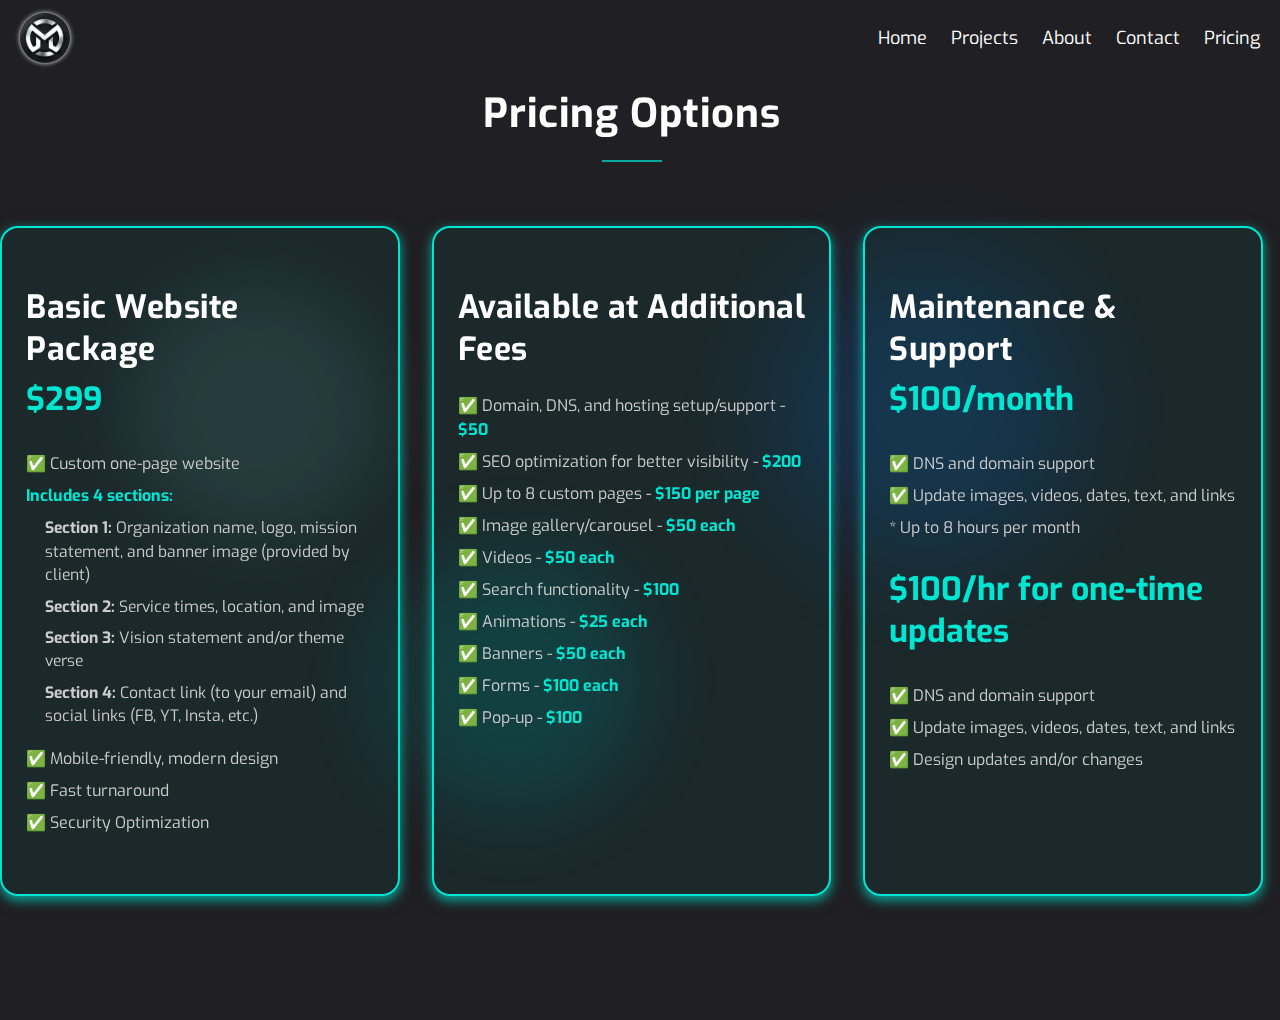
<file: pricing.html>
<!DOCTYPE html>
<html lang="en">

<head>
    <meta charset="UTF-8">
    <meta http-equiv="X-UA-Compatible" content="IE=edge">
    <meta name="viewport" content="width=device-width, initial-scale=1.0">
    <link rel="stylesheet" href="style.css">
    <link rel="stylesheet" href="pricing.css">
    <link rel="shortcut icon" href="images/Profile-Picture-Glitch-Animated.png" type="image/x-icon">
    <title>Pricing | Michael Parenti</title>
    <script src="script.js" defer></script>
</head>

<body>
    <nav>
        <img id="img" src="images/Profile-Picture-Glitch-Animated.png" alt="">
        <div id="links">
            <a href="index.html#bookmark-one">Home</a>
            <a href="index.html#bookmark-two">Projects</a>
            <a href="index.html#bookmark-three">About</a>
            <a href="index.html#bookmark-four">Contact</a>
            <a href="#pricing">Pricing</a>
        </div>
        <img id="hamburger" src="images/menu.png" alt="">
    </nav>

    <div id="fullscreen-menu">
        <div id="close">X</div>
        <div id="links-2">
            <a id="link_home" href="index.html#bookmark-one">Home</a>
            <a id="link_projects" href="index.html#bookmark-two">Projects</a>
            <a id="link_about" href="index.html#bookmark-three">About</a>
            <a id="link_contact" href="index.html#bookmark-four">Contact</a>
            <a id="link_pricing" href="#pricing">Pricing</a>
        </div>
    </div>

    <div id="background-circle-1"></div>
    <div id="background-circle-2"></div>
    <div id="background-circle-3"></div>

    <div id="pricing"></div>
    <section id="pricing-section">
        <h1 class="title">Pricing Options</h1>
        <hr>
        <div id="pricing-cards">
            <!-- Basic Website Package -->
            <div class="pricing-card">
                <h2>Basic Website Package</h2>
                <p><strong>$299</strong></p>
                <ul>
                    <li>✅ Custom one-page website</li>
                    <li>
                        <span>Includes 4 sections:</span>
                        <ul>
                            <li><strong>Section 1:</strong> Organization name, logo, mission statement, and banner image (provided by client)</li>
                            <li><strong>Section 2:</strong> Service times, location, and image</li>
                            <li><strong>Section 3:</strong> Vision statement and/or theme verse</li>
                            <li><strong>Section 4:</strong> Contact link (to your email) and social links (FB, YT, Insta, etc.)</li>
                        </ul>
                    </li>
                    <li>✅ Mobile-friendly, modern design</li>
                    <li>✅ Fast turnaround</li>
                    <li>✅ Security Optimization</li>
                </ul>
            </div>
            <!-- Additional Fees -->
            <div class="pricing-card pricing-card-additional">
                <h2>Available at Additional Fees</h2>
                <ul>
                    <li>✅ Domain, DNS, and hosting setup/support - <span>$50</span></li>
                    <li>✅ SEO optimization for better visibility - <span>$200</span></li>
                    <li>✅ Up to 8 custom pages - <span>$150 per page</span></li>
                    <li>✅ Image gallery/carousel - <span>$50 each</span></li>
                    <li>✅ Videos - <span>$50 each</span></li>
                    <li>✅ Search functionality - <span>$100</span></li>
                    <li>✅ Animations - <span>$25 each</span></li>
                    <li>✅ Banners - <span>$50 each</span></li>
                    <li>✅ Forms - <span>$100 each</span></li>
                    <li>✅ Pop-up - <span>$100</span></li>
                </ul>
            </div>
            <!-- Maintenance & Support -->
            <div class="pricing-card">
                <h2>Maintenance & Support</h2>
                <p><strong>$100/month</strong></p>
                <ul>
                    <li>✅ DNS and domain support</li>
                    <li>✅ Update images, videos, dates, text, and links</li>
                    <li>* Up to 8 hours per month</li>
                </ul>
                <p><strong>$100/hr for one-time updates</strong></p>
                <ul>
                    <li>✅ DNS and domain support</li>
                    <li>✅ Update images, videos, dates, text, and links</li>
                    <li>✅ Design updates and/or changes</li>
                </ul>
            </div>
        </div>
    </section>
</body>
</file>
<file: style.css>
/*
    IMPORT FONT & GLOBAL STYLES
*/

@import url('https://fonts.googleapis.com/css2?family=Exo:wght@600&family=Exo:wght@400&display=swap');

html, body{
    margin: 0px;
    padding: 0px;
    
    font-family: 'Exo', sans-serif;
    color: white;
    
    background-color: rgb(32, 32, 36);
    
    scroll-behavior: smooth;
    overflow-x: hidden;
}

body{
    overflow: hidden;
}

::-webkit-scrollbar{
    width: 7px;
}

::-webkit-scrollbar-track{
    background: rgb(32, 32, 36);
    border-left: 1px solid rgb(0, 200, 200, 0.3);
    box-shadow: inset 0 0 2.5px 2px rgb(32, 32, 36);
}

::-webkit-scrollbar-thumb{
    background: rgb(0, 200, 200);
    border-radius: 50px;
}



/*
    NAVIGATION
*/

nav{
    position: fixed;
    top: 0px;
    height: 75px;
    width: 100%;
    z-index: 100;

    display: flex;
    align-items: center;
    justify-content: space-between;

    background-color: rgb(32, 32, 36);
    transition: ease 1s;
}

nav img{
    height: 50px;
    width: auto;

    margin-left: 20px;

    border-radius: 50px;
    box-shadow: 0px 0px 5px white;
    transition: ease 1s;
}

nav #links a{
    font-size: large;
    text-decoration: none;
    color: white;

    margin-right: 20px;
}

nav #links a:hover{
    border-radius: 25px;
    background-color: rgba(255, 255, 255, 0.5);
    box-shadow: 0px 0px 10px rgb(255, 255, 255);

    transition: ease-out 0.25s;
}

nav #links a:nth-child(1):hover{
    font-size: larger;
}
nav #links a:nth-child(2):hover{
    font-size: larger;
}
nav #links a:nth-child(3):hover{
    font-size: larger;
}
nav #links a:nth-child(4):hover{
    font-size: larger;
}

nav #hamburger{
    display: none;
    height: 50px;
    width: auto;
    margin-right: 20px;
    cursor: pointer;

    box-shadow: none;
}

#fullscreen-menu{
    position: fixed;
    height: 100vh;
    width: 100vw;
    transform: translateX(100%);

    background-color: rgb(32, 32, 36);
    z-index: 500;

    /* display: none; */
    display: flex;
    align-items: center;
    justify-content: center;
    
    font-size: clamp(28px, 8vw, 54px);

    /* animation: slide-in ease 1s; */
    /* animation: slide-out ease 1s; */
}

#fullscreen-menu #close{
    position: fixed;
    top: 20px;
    right: 20px;
    cursor: pointer;
}

#fullscreen-menu #links-2{
    display: flex;
    align-items: center;
    justify-content: space-evenly;
    flex-direction: column;
    gap: 10vh 0px;
    cursor: pointer;
}

#fullscreen-menu #links-2 a{
    text-decoration: none;
    color: white;

    margin-right: 20px;
}

#fullscreen-menu #links-2 a:hover{
    border-radius: 25px;
    background-color: rgba(255, 255, 255, 0.5);
    box-shadow: 0px 0px 10px rgb(255, 255, 255);

    transition: ease-out 0.25s;
}



/*
    MICHAEL PARENTI (HOME)
*/

/* BACKGROUND CIRCLES */

#background-circle-1{
    position: absolute;
    top: 70%;
    left: 40%;
    height: 100px;
    width: 100px;
    border-radius: 50%;
    background-color: rgb(0, 124, 124, 1);
    box-shadow: 0px 0px 80px 80px rgb(0, 124, 124);
    z-index: 3;
    opacity: 0.3;
    transform: translate(-50%, 0%);
    filter: blur(0.8);
    -webkit-filter: blur(0.8);
}

#background-circle-2{
    position: absolute;
    top: 40%;
    left: 20%;
    height: 100px;
    width: 100px;
    border-radius: 50%;
    background-color: rgb(162, 255, 240);
    box-shadow: 0px 0px 75px 75px rgb(162, 255, 240);
    z-index: 2;
    opacity: 0.1;
    transform: translate(-50%, 0%);
}

#background-circle-3{
    position: absolute;
    top: 40%;
    right: 20%;
    height: 100px;
    width: 100px;
    border-radius: 50%;
    background-color: rgb(0, 110, 235);
    box-shadow: 0px 0px 100px 100px rgb(0, 110, 235);
    z-index: 1;
    opacity: 0.2;
    transform: translate(-50%, 0%);
}

/* MAIN CONTENT */

section {
    min-height: 100vh;
    width: calc(100vw - 16.8px);
    margin: 0px;
    padding: 0px;
    display: flex;
    align-items: center;
    justify-content: center;
    
    position: absolute;
    z-index: 5;
}

section #inner-left{
    display: flex;
    flex-direction: column;
    justify-content: space-between;
    height: 50vh;
    width: 50%;
}

section #inner-left img{
    display: none;
    height: 150px;
    width: 150px;
    padding: 5px;
    margin-bottom: 20px;
    /* margin-bottom: 40px; */
    margin: 0px;
    border-radius: 50%;
    box-shadow: 0px 0px 12px rgba(162, 255, 240, 0.6);
    background: linear-gradient(to bottom right, rgb(162, 255, 240) 30%, rgb(0, 200, 200) 50%, rgb(0, 110, 235) 80%);
    transition: ease 2s;
    animation: fade-in 5s;
}

section #inner-left img:hover{
    transform: scale(1.1);
}

section #inner-left #text {
    display: flex;
    flex-direction: column;
    align-items: left;
    justify-content: flex-start;
    width: 100%;
}

section #inner-left #text h1{
    font-size: clamp(28px, 4vw, 54px);
    margin: 0px 0px 20px 0px;
}

section #inner-left #text h1 span{
    white-space: nowrap;
    background: linear-gradient(to bottom right, rgb(162, 255, 240) 30%, rgb(0, 200, 200) 50%, rgb(0, 110, 235) 80%);
    background-clip: text;
    -webkit-background-clip: text;
    -webkit-text-fill-color: transparent;

    opacity: 1;
    animation: fade-in 5s;
}

section #inner-left #text p{
    font-weight: 400;
    font-size: larger;
    /* margin-bottom: 0PX 0PX 30px 0PX; */
    margin: 0px;
}

section #inner-left #buttons{
    width: 60%;
    font-weight: 600;
    font-size: larger;
    display: flex;
    align-items: center;
    gap: 20px;
    margin-top: 20px;
}

section #inner-left #buttons a:nth-child(1){
    text-decoration: none;
    background-color: rgb(0, 200, 200);
    color: rgb(32, 32, 36);
    padding: 10px;
    border-radius: 5px;
    border: solid rgb(0, 200, 200);
    white-space: nowrap;
    /* margin-top: 100px; */
    margin: 0px;
}

section #inner-left #buttons a:nth-child(1):hover{
    background: transparent;
    border: solid rgb(0, 200, 200);
    color: rgb(0, 200, 200);
    transform: scale(1.1);
}

section #inner-left #buttons a:nth-child(2){
    text-decoration: none;
    color: rgb(0, 200, 200);
    padding: 10px;
    border-radius: 5px;
    border: solid rgb(0, 200, 200);
    /* margin-top: 100px; */
    margin: 0px;
}

section #inner-left #buttons a:nth-child(2):hover{
    background-color: rgb(0, 200, 200);
    color: rgb(32, 32, 36);
    transform: scale(1.1);
}

section #inner-right{
    display: flex;
    /* align-items: center; */
    flex-direction: column;
    justify-content: right;
    height: 50vh;
    /* width: 20%; */
}

section #inner-right img{
    height: calc(100% - 10px);
    width: auto;

    padding: 5px;
    box-shadow: 0px 0px 12px rgba(162, 255, 240, 0.6);
    background: linear-gradient(to bottom right, rgb(162, 255, 240) 30%, rgb(0, 200, 200) 50%, rgb(0, 110, 235) 80%);
    border-radius: 5px;
    transition: ease 2s;
    animation: fade-in 5s;
}

section #inner-right img:hover{
    transform: scale(1.1);
}

#spacer{
    position: relative;
    height: 100vh;
}



/*
    PROJECTS
*/

#projects{
    flex-direction: column;
    position: static;
    width: auto;
}

#projects .title{
    font-size: clamp(28px, 4vw, 54px);
    margin-bottom: calc(0.83em - 20px);
}

#projects hr{
    width: 100%;
    margin-bottom: 50px;
    height: 3px;
    z-index: 50;
    border: none;
    border-top: solid 20px rgb(32, 32, 36);
    background-image: linear-gradient(to right, rgb(32, 32, 36) 10%, white 11%, white 90%, rgb(32, 32, 36) 91%);
}

#projects #info-cards{
    display: flex;
    justify-content: center;
    align-items: center;
    width: 100%;
    height: 60%;
    gap: 20px;
    flex-wrap: wrap;
    opacity: 0;
}

#projects #info-cards .card{
    padding: 5px;
    border: solid 5px;
    border-image: linear-gradient(to bottom right, rgb(162, 255, 240) 30%, rgb(0, 200, 200) 50%, rgb(0, 110, 235) 80%) 1;
    border-image-repeat: no-repeat;
    border-radius: 5px;
    background-color: rgb(32, 32, 36);
    background-image: url('texture.png');
    padding: 20px;
    display: flex;
    flex-direction: column;
    justify-content: space-between;
    box-shadow: 0px 0px 12px rgba(162, 255, 240, 0.6);
}

#projects #info-cards .card:nth-child(1){
    height: 40%;
    width: 50%;
}
#projects #info-cards .card:nth-child(2){
    min-height: 180px;
    height: 40%;
    width: 30%;
}
#projects #info-cards .card:nth-child(3){
    min-height: 180px;
    height: 40%;
    width: 30%;
}
#projects #info-cards .card:nth-child(4){
    height: 40%;
    width: 50%;
}

#projects #info-cards .card h1{
    margin-top: 0px;
}

#projects #info-cards .card img{
    width: 25px;
    border-radius: 50%;
    box-shadow: 0px 0px 5px 0px rgb(255, 255, 255);

    animation: icons infinite linear 2s;
}

#projects #info-cards .card img:hover{
    transform: scale(1.2);
}



/*
    ABOUT
*/

#about{
    position: static;
    height: auto;
    width: auto;
    align-items: center;
    justify-content: flex-start;
    flex-direction: column;
}

#about .title{
    margin-top: 50px;
    margin-bottom: calc(0.83em - 20px);
    font-size: clamp(28px, 4vw, 54px);
}

#about hr{
    width: 100%;
    margin-bottom: 50px;
    height: 3px;
    z-index: 50;
    border: none;
    border-top: solid 20px rgb(32, 32, 36);
    background-image: linear-gradient(to right, rgb(32, 32, 36) 10%, white 11%, white 90%, rgb(32, 32, 36) 91%);
}

#about-container{
    min-height: 30vh;
    height: auto;
    width: calc(80% - 40px);
    top: 300vh;

    /* background-position: fixed; */
    /* background-size: auto; */
    /* background-color: rgb(0, 200, 200, 0.1); */
    /* box-shadow: 0px 0px 50px 20px rgb(0, 200, 200, 0.1); */
    /* animation: pulse infinite linear 5s; */
    
    padding: 20px;
    align-items: center;
    line-height: 30px;
    font-size: larger;
    box-shadow: inset 0px 0px 100px 10px rgb(0, 0, 0), 0px 0px 10px 10px rgb(0, 0, 0);
    background: radial-gradient(800px circle at var(--x1-coor) var(--y1-coor), rgba(0, 200, 200, 0.05), transparent 40%);
}

#about-container h1{
    font-size: clamp(28px, 4vw, 36px);
    margin-bottom: 50px;
}

#about-container h1:nth-child(5){
    font-size: clamp(20px, 4vw, 36px);
    margin-bottom: 50px;
}

#about-container h1 span{
    color: rgb(0, 200, 200);
}

#about-container #languages{
    display: none;
    flex-wrap: wrap;
    justify-content: center;
    gap: 50px;
    background: radial-gradient(800px circle at var(--x-coor) var(--y-coor), rgba(0, 200, 200, 0.6), transparent 40%);
}

#about-container #languages-1{
    /* z-index:99999999999; */
    width: auto;
}

#about-container #languages-2{
    background: radial-gradient(800px circle at var(--x2-coor) var(--y2-coor), rgba(0, 200, 200, 0.6), transparent 40%);
}

#about-container #languages-1, #about-container #languages-2{
    display: flex;
    flex-wrap: wrap;
    justify-content: center;
    gap: 50px;
}

#about-container #languages img{
    height: 130px;
    width: 130px;
    box-shadow: 0px 0px 10px 0px rgba(255, 255, 255, 0.5);
    border: none;
    border-radius: 10px;
    padding: 20px;
}

#about-container #languages-1 img, #about-container #languages-2 img{
    height: 130px;
    width: 130px;
    box-shadow: 0px 0px 10px 0px rgba(255, 255, 255, 0.5);
    border: none;
    border-radius: 10px;
    padding: 20px;
    margin-bottom: 50px;
}

#about-container #languages img:nth-child(n):hover, #about-container #languages-1 img:nth-child(n):hover, #about #languages-2 img:nth-child(n):hover{
    animation: scale-and-hover linear 500ms;
}

#about-container #resume{
    text-decoration: none;
    background-color: rgb(0, 200, 200);
    color: rgb(32, 32, 36);
    padding: 10px;
    border-radius: 5px;
    border: solid rgb(0, 200, 200);
    white-space: nowrap;
    margin: 0px;
    font-weight: 600;
    font-size: large;
}

#about-container #resume:hover{
    background: transparent;
    border: solid rgb(0, 200, 200);
    color: rgb(0, 200, 200);
    transform: scale(1);
}

#about-container #linkedin{
    text-decoration: none;
    white-space: nowrap;
    color: rgb(0, 200, 200);
    padding: 10px;
    border-radius: 5px;
    border: solid rgb(0, 200, 200);
    /* margin-top: 100px; */
    font-weight: 600;
    font-size: large;
    margin: 0px;
}

#about-container #linkedin:hover{
    background-color: rgb(0, 200, 200);
    color: rgb(32, 32, 36);
    transform: scale(1);
}

#about-container #certs p{
    border-image: linear-gradient(to bottom right, rgb(162, 255, 240) 30%, rgb(0, 200, 200) 50%, rgb(0, 110, 235) 80%) 1;
    border-bottom: solid 3px;
    
    animation: gradient-flow-horizontal infinite linear 3s;
}

#about-container #certs p:nth-child(6){
    margin-bottom: 40px;
}



/*
    CONTACT
*/

#contact{
    position: static;
    min-height: 120vh;
    width: auto;
    align-items: center;
    justify-content: end;;
    flex-direction: column;
    margin-bottom: -40px;
    overflow: hidden;
}

#contact .title{
    margin-top: 50px;
    margin-bottom: calc(0.83em - 20px);
    font-size: clamp(28px, 4vw, 54px);
}

#contact hr{
    height: 3px;
    width: 100%;
    margin-bottom: 0px;
    z-index: 50;
    border: none;
    border-top: solid 20px rgb(32, 32, 36);
    background-image: linear-gradient(to right, rgb(32, 32, 36) 10%, white 11%, white 90%, rgb(32, 32, 36) 91%);
    box-shadow: 0px 5px 10px 1px rgb(32, 32, 36);
}

#contact #relative-wrapper{
    display: block;
    height: 0px;
}

#contact #relative-wrapper video{
    min-height: 120vh;
    min-width: 120vw;
    opacity: 0.1;
    background-blend-mode: lighten;
    /* mix-blend-mode: lighten; */
    
    position: relative;
    top: -15px;
    /* bottom: 120vh; */
    left: 0vw;
    margin-bottom: -120vh;   
}
#contact #form{
    padding: 0px 0px;
    padding-top: 50px;
    /* border-left: solid 5px; */
    /* border-right: solid 5px; */
    /* border-image: linear-gradient(to bottom, rgb(162, 255, 240) 30%, rgb(0, 200, 200) 50%, rgb(0, 110, 235) 80%) 1; */
    /* border-image-repeat: no-repeat; */
    border-radius: 5px;

    overflow: hidden;
}

#contact #form::before{
    content: "";
    position: absolute;
    
    height: 550px;
    width: 60%;
    left: 50vw;
    transform: translateX(-50%);
    
    border-image: linear-gradient(to bottom, rgb(162, 255, 240) 30%, rgb(0, 200, 200) 50%, rgb(0, 110, 235) 80%) 1;
    border-left: solid 5px;
    border-right: solid 5px;
    
    z-index: 10;
    
    animation: gradient-flow infinite linear 3s;
    transition: ease;
}


#contact #form .elfsight-app-cfb92c29-159c-4170-82b4-70769bbda0e2{
    position: relative;
    width: 80%;
    left: 50%;
    transform: translateX(-50%);
    z-index: 20;
}

#contact #form #relative-wrapper{
    position: relative;
    width: 100vw;
    height: 0px;
}

#contact-styling{
    content: "";
    position: relative;
    height: 50px;
    width: 100vw;
    bottom: 0px;
    left: 0px;
    /* transform: translateX(-50%);-8 */
    background-color: rgb(32, 32, 36);
    z-index: 25;
}



/*
    BOOKMARKS
*/
#bookmark-one, #bookmark-two, #bookmark-three, #bookmark-four{
    padding: 20px;
}


/*
    MOBILE ADJUSTMENTS
*/

@media only screen and (max-width: 1450px) {
    section #inner-left img{
        display: block;
        margin-bottom: 20px;
    }
    section #inner-right{
        display: none;
    }
}

@media only screen and (max-width: 1000px) {
    #contact #form::before{
        width: 75%;
    }
}

@media only screen and (max-width: 900px) {
    #about-container #languages{
        display: flex;
    }
    #about-container #languages img:nth-child(6){
        margin-bottom: 50px;
    }
    #about-container #languages-1, #about-container #languages-2{
        display: none;
    }
}

@media only screen and (max-width: 800px) {
    #projects #info-cards{
        gap: 50px;
    }
    #projects #info-cards .card:nth-child(n){
        width: 200px;
        height: auto;
    }

    #contact #form{
        padding: 50px 5px 0px 5px;
    }

    #contact #form::before{
        border: none;
    }
}

@media only screen and (max-width: 500px) {
    nav #links{
        display: none;
    }
    nav #hamburger{
        display: block;
    }
    #about-container{
        display: flex;
        flex-direction: column;
        justify-content: center;
    }
}

@media only screen and (max-width: 310px) {
    #about-container #link-container{
        display: flex;
        align-items: center;
        justify-content: center;
        flex-direction: column;
        gap: 20px;
    }
}



/*
    ANIMATIONS
*/

@keyframes fade-in {
    0%{
        opacity: 0;
    }
    100%{
        opacity: 1;
    }
}

@keyframes pulse {
    0%{
        background-color: rgb(0, 200, 200, 0.1);
        box-shadow: 0px 0px 50px 20px rgb(0, 200, 200, 0.1);
    }
    50%{
        background-color: rgb(0, 200, 200, 0.01);
        box-shadow: 0px 0px 50px 20px rgb(0, 200, 200, 0.01);
    }
    100%{
        background-color: rgb(0, 200, 200, 0.1);
        box-shadow: 0px 0px 50px 20px rgb(0, 200, 200, 0.1);
    }
}

@keyframes gradient-flow {
    0%{
        border-image: linear-gradient(to bottom, rgb(162, 255, 240) 30%, rgb(0, 200, 200) 50%, rgb(0, 110, 235) 80%) 1;
    }
    50%{
        border-image: linear-gradient(to top, rgb(162, 255, 240) 30%, rgb(0, 200, 200) 50%, rgb(0, 110, 235) 80%) 1;
    }
    100%{
        border-image: linear-gradient(to bottom, rgb(162, 255, 240) 30%, rgb(0, 200, 200) 50%, rgb(0, 110, 235) 80%) 1;
    }
}

@keyframes gradient-flow-horizontal {
    0%{
        border-image: linear-gradient(to right, rgb(162, 255, 240) 30%, rgb(0, 200, 200) 50%, rgb(0, 110, 235) 80%) 1;
    }
    50%{
        border-image: linear-gradient(to left, rgb(162, 255, 240) 30%, rgb(0, 200, 200) 50%, rgb(0, 110, 235) 80%) 1;
    }
    100%{
        border-image: linear-gradient(to right, rgb(162, 255, 240) 30%, rgb(0, 200, 200) 50%, rgb(0, 110, 235) 80%) 1;
    }
}

@keyframes icons {
    0%{
        box-shadow: 0px 0px 5px 0px rgb(255, 255, 255);
    }
    50%{
        box-shadow: 0px 0px 5px 3px rgb(255, 255, 255);
    }
    100%{
        box-shadow: 0px 0px 5px 0px rgb(255, 255, 255);
    }
}

@keyframes slide-in {
    0%{
        transform: translateX(100%);
    }
    100%{
        transform: translateX(0%);
    }
}

@keyframes slide-out {
    0%{
        transform: translateX(0%);
    }
    100%{
        transform: translateX(100%);
    }
}

@keyframes scale-and-hover {
    0%{
        transform: scale(1);
    }
    25%{
        transform: scale(1.1) rotateZ(10deg);
    }
    50%{
        transform: scale(1.1) rotateZ(0deg);
    }
    75%{
        transform: scale(1.1) rotateZ(-10deg);
    }
    100%{
        transform: scale(1) rotateZ(0deg);
    }
}
</file>
<file: pricing.css>
#background-circle-1, #background-circle-2, #background-circle-3 {
    position: fixed;
}

/* Pricing Section */
#pricing-section {
    padding: 60px 0;
    position: relative;
    z-index: 1;
    display: flex;
    flex-direction: column;
    align-items: center;
    justify-content: flex-start;
    z-index: 10;
}

#pricing-section .title {
    font-size: 2.5rem;
    color: #fff;
    text-align: center;
    margin-bottom: 0.5em;
    letter-spacing: 1px;
}

#pricing-section hr {
    border: none;
    border-top: 2px solid #00e6d3;
    width: 60px;
    margin: 0 auto 2rem auto;
    opacity: 0.7;
}

#pricing-cards {
    display: flex;
    flex-wrap: wrap;
    justify-content: center;
    gap: 2rem;
    margin-top: 2rem;
}

.pricing-card {
    background: rgba(0, 92, 84, 0.15);
    background-blend-mode: none;
    border-radius: 18px;
    box-shadow: 0 4px 24px rgba(0,0,0,0.15),
                0 4px 12px rgba(0,230,210,0.8);
    padding: 2rem 1.5rem;
    width: fit-content;
    min-width: 280px;
    max-width: 370px;
    flex: 1 1 320px;
    display: flex;
    flex-direction: column;
    align-items: flex-start;
    z-index: 2;
    border: 2px solid #00e6d3;
}

.pricing-card h2 {
    color: #fff;
    margin-bottom: 0.5rem;
    font-size: 2rem;
    font-weight: bold;
    letter-spacing: 0.5px;
}

.pricing-card p {
    font-size: 1.2rem;
    color: #00e6d3;
    margin: 0 0 1rem 0;
    font-weight: bold;
}

.pricing-card p strong {
    font-size: 2rem;
    margin-bottom: 1rem;
    font-weight: bold;
}

.pricing-card ul {
    color: #ccc;
    list-style: none;
    padding: 0;
    margin-bottom: 1.2rem;
    font-size: 1rem;
}

.pricing-card ul ul {
    margin-left: 1.2em;
    margin-top: 0.5em;
    font-size: 0.98em;
}

.pricing-card ul li {
    margin-bottom: 0.5em;
    line-height: 1.5;
}

.pricing-card ul li span {
    color: #00e6d3;
    font-weight: bold;
}

.pricing-card:nth-child(2) {
    /* background: rgba(30,30,40,0.98); */
    border: 2px solid #00e6d3;
    /* box-shadow: 0 4px 32px rgba(0,0,0,0.18); */
}

@media (max-width: 1100px) {
    #pricing-cards {
        flex-direction: column;
        align-items: center;
        gap: 2.5rem;
    }
    .pricing-card {
        max-width: 95vw;
        width: calc(100% - 2.4rem);
    }
}

@media (max-width: 600px) {
    #pricing-section {
        padding: 30px 0;
    }
    .pricing-card {
        padding: 1.2rem 0.7rem;
        min-width: 0;
    }
    #pricing-section .title {
        font-size: 1.4rem;
    }
}
</file>
